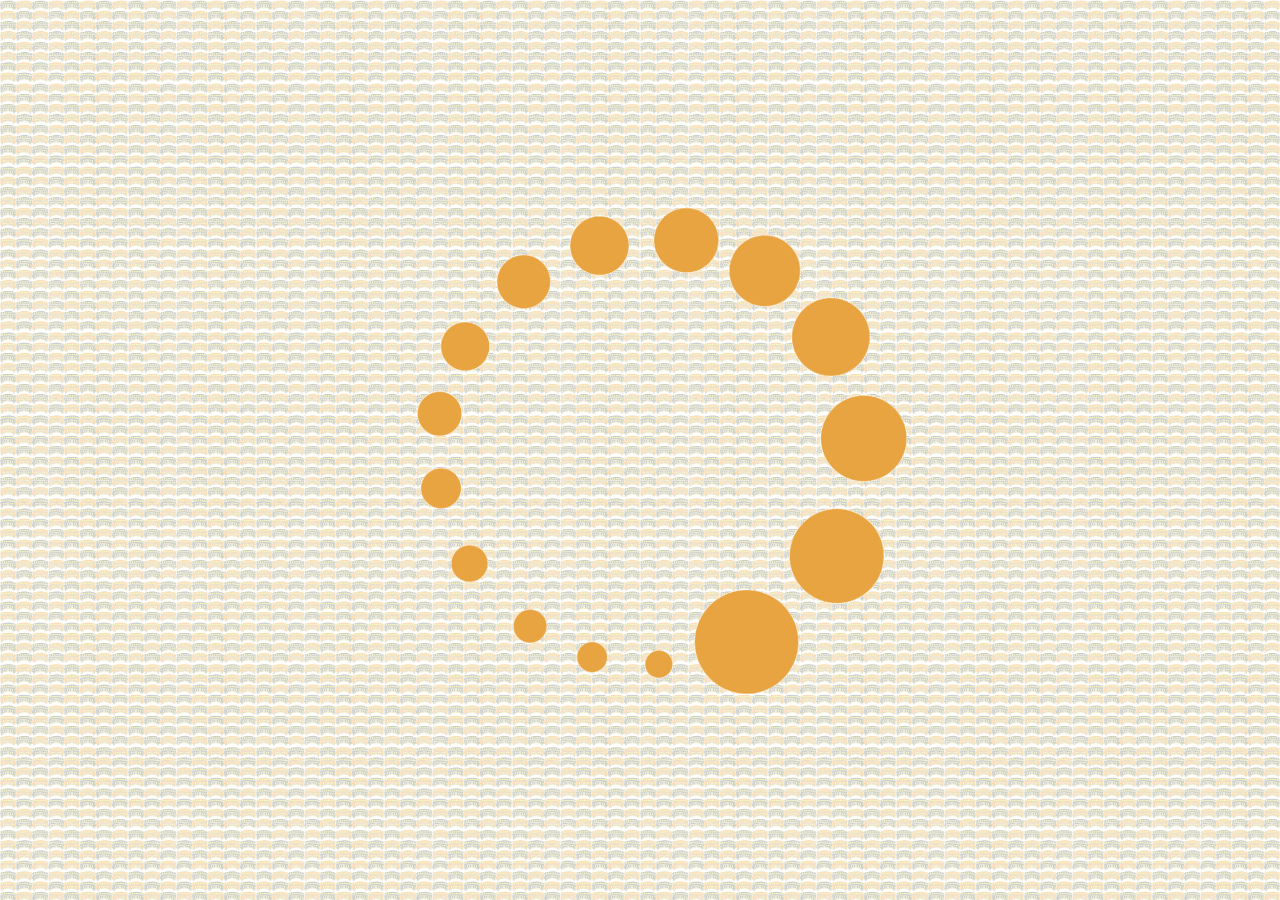
<file: index.html>
﻿<!DOCTYPE html>

<html xmlns="http://www.w3.org/1999/xhtml">
<head runat="server">
    <link rel="icon" href="23144_NP6_icon.ico" /> 
     <title>FunKadaa</title>
</head>
<body>
    <style type="text/css">
        body {
            background: linear-gradient(to right,rgba(255,255,255,0.7) 0%, rgba(255,255,255,0.7) 100%), url("Images/13.jpg");
            background-size: 10% auto;
            resize:none;
        }

        #load {
            width: 100%;
            height: 100%;
            position: fixed;
            z-index: 9999;
            background: url("Images/blah.gif") no-repeat center center;
            resize: none;
        }

        #contents {
            height: 30em;
            position: relative;
            resize: none;
        }

        #welcome {
            color: brown;
            font-family: 'Times New Roman';
            margin: 0;
            position: absolute;
            top: 50%;
            left: 50%;
            font-size: 150px;
            margin-right: -50%;
            transform: translate(-50%, -50%);
            resize: none;
            align-content:center;

        }

        #popup {
            display: none;
            position: absolute;
            margin: 0 auto;
            top: 40%;
            left: 50%;
            transform: translate(-50%, -50%);
            z-index: 9999;
            resize: none;
        }

        #clock {
            display: none;
            position: absolute;
            margin: 0 auto;
            top: 105%;
            left: 50%;
            transform: translate(-50%, -50%);
            z-index: 9999;
            resize: none;
        }

        #follows {
            display: none;
            position:fixed;
            margin: 0 auto;
            top: 50%;
            left: 9%;
            transform: translate(-50%, -50%);
            z-index: 9999;
            resize: none;
        }

        #clockdiv {
            font-family: sans-serif;
            color: #fff;
            display: inline-block;
            font-weight: 100;
            text-align: center;
            font-size: 30px;
        }

            #clockdiv > div {
                padding: 10px;
                border-radius: 3px;
                background: #b61e33;
                display: inline-block;
            }

            #clockdiv div > span {
                padding: 15px;
                border-radius: 3px;
                background: #af9002;
                display: inline-block;
            }

        .smalltext {
            padding-top: 5px;
            font-size: 16px;
        }
    </style>
    <script src="//ajax.googleapis.com/ajax/libs/jquery/1.11.1/jquery.min.js"></script>
    <script type="text/javascript">
        document.onreadystatechange = function () {
            var state = document.readyState;
            if (state == 'interactive') {
                document.getElementById('contents').style.visibility = "hidden";
            } else if (state == 'complete') {
                setTimeout(function () {
                    document.getElementById('interactive');
                    document.getElementById('load').style.visibility = "hidden";
                    document.getElementById('contents').style.visibility = "visible";
                }, 1000);
            }
        }
        $(document).ready(function () {
            $("#popup").hide(); $("#clock").hide(); $("#follows").hide();
            $('#welcome').hide().fadeIn(2500);
            $('#welcome').fadeOut('fast', function () {
                $('#popup').hide().fadeIn(2000);
                $('#clock').delay(2000).fadeIn('fast', function () {
                    $('#follows').hide().fadeIn('fast');
                });
            });
            function initializeClock(id, endtime) {
                var clock = document.getElementById(id);
                var daysSpan = clock.querySelector('.days');
                var hoursSpan = clock.querySelector('.hours');
                var minutesSpan = clock.querySelector('.minutes');
                var secondsSpan = clock.querySelector('.seconds');

                function updateClock() {
                    var t = getTimeRemaining(endtime);

                    daysSpan.innerHTML = t.days;
                    hoursSpan.innerHTML = ('0' + t.hours).slice(-2);
                    minutesSpan.innerHTML = ('0' + t.minutes).slice(-2);
                    secondsSpan.innerHTML = ('0' + t.seconds).slice(-2);

                    if (t.total <= 0) {
                        clearInterval(timeinterval);
                    }
                }

                updateClock();
                var timeinterval = setInterval(updateClock, 1000);
            }

            var deadline = new Date("September 1, 2017");
            initializeClock('clockdiv', deadline);

            function getTimeRemaining(endtime) {
                var t = Date.parse(endtime) - Date.parse(new Date());
                var seconds = Math.floor((t / 1000) % 60);
                var minutes = Math.floor((t / 1000 / 60) % 60);
                var hours = Math.floor((t / (1000 * 60 * 60)) % 24);
                var days = Math.floor(t / (1000 * 60 * 60 * 24));
                return {
                    'total': t,
                    'days': days,
                    'hours': hours,
                    'minutes': minutes,
                    'seconds': seconds
                };
            }
        });
    </script>
    <form id="form1" runat="server">
        <div id="load"></div>
        <div id="contents">
            <h1 id="welcome">WELCOME TO</h1>
            
            <img id="popup" src="Images/latestLogo.png" alt="popup" style="height:70%; width:auto; resize:none;" />
            <div id="clock">
                <div id="clockdiv">
                    <h1 style="font-family:'Times New Roman';color:brown;">Launching In:</h1>
                    <div>
                        <span class="days"></span>
                        <div class="smalltext">Days</div>
                    </div>
                    <div>
                        <span class="hours"></span>
                        <div class="smalltext">Hours</div>
                    </div>
                    <div>
                        <span class="minutes"></span>
                        <div class="smalltext">Minutes</div>
                    </div>
                    <div>
                        <span class="seconds"></span>
                        <div class="smalltext">Seconds</div>
                    </div>
                </div>
            </div>
            <div id="follows">
                <a href="https://www.facebook.com/FunKadaa" target="_blank">
                    <img src="Images/fb.png" style="width:200px; height:auto; resize:none;"  />
                </a>
                <br /><br />
                <a href="https://www.twitter.com/Funkadaa_" target="_blank">
                    <img src="Images/twitter.png" style="width:200px; height:auto; resize:none;"  />
                </a>
                <br /><br />
                <a href="https://www.instagram.com/funkadaa" target="_blank">
                    <img src="Images/insaaa.png" style="width:200px; height:auto; resize:none;"  />
                </a>
                <br /><br />
                <a href="https://www.youtube.com/channel/UCSFkI44j_ra_Q038l0FjmWg" target="_blank">
                    <img src="Images/you.png"  style="width:200px; height:auto; resize:none;" />
                </a>
            </div>
        </div>
    </form>
</body>
</html>
</file>
